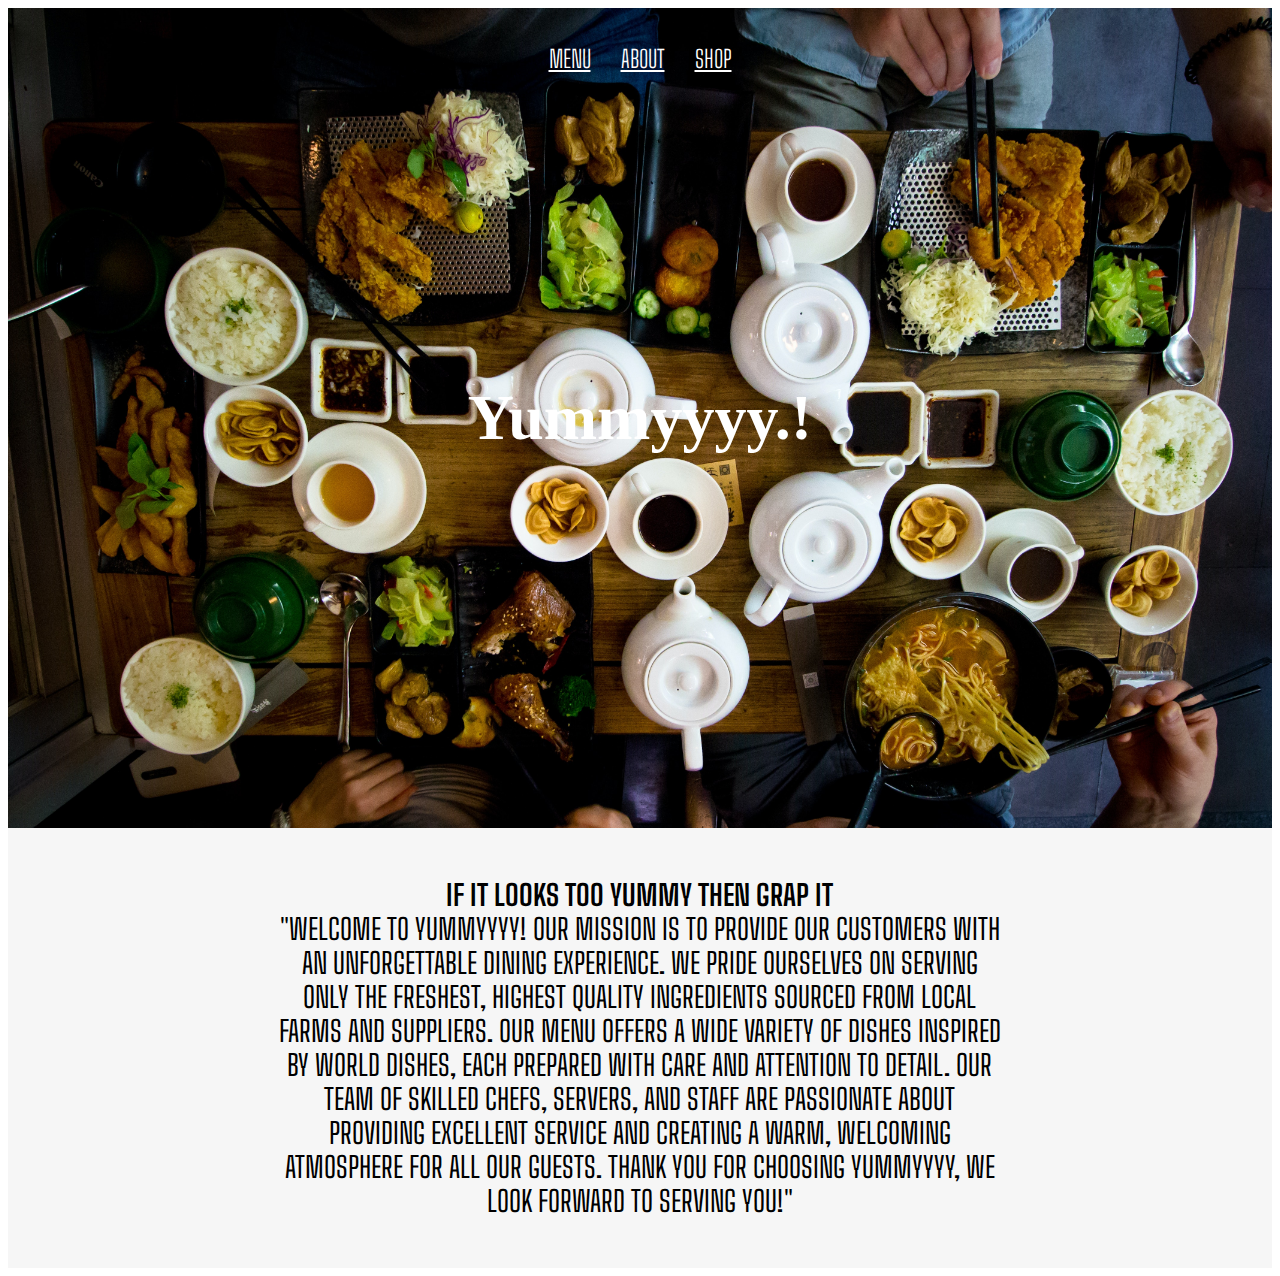
<file: index.html>
<!DOCTYPE html>
<html lang="en">
<head>
    <meta charset="UTF-8">
    <meta http-equiv="X-UA-Compatible" content="IE=edge">
    <meta name="viewport" content="width=device-width, initial-scale=1.0">
    <link rel="stylesheet" href="style.css">  
    <title>Restaurant Website</title>
</head>
<body>
    <nav>
        <ul class="nav-flex-row">
            <li class="nav-item">
                <a href="menu.html">Menu</a>
            </li>
          <li class="nav-item">
            <a href="#about">About</a>
          </li>
          <li class="nav-item">
            <a href="#shop">Shop</a>
          </li>
        </ul>
      </nav>
    
      <section class="section-intro">
        <header>
          <h1>Yummyyyy.!</h1>
        </header>
      </section>
    
      <section class="about-section">
        <article>
          <h3>
              If it looks too Yummy then grap it
          </h3>
          <p>
            "Welcome to Yummyyyy! Our mission is to provide our customers with an unforgettable dining experience. 
            We pride ourselves on serving only the freshest, highest quality ingredients sourced from local farms and suppliers. 
            Our menu offers a wide variety of dishes inspired by World dishes, 
            each prepared with care and attention to detail. Our team of skilled chefs, servers, 
            and staff are passionate about providing excellent service and creating a warm, welcoming atmosphere for all our guests. 
            Thank you for choosing Yummyyyy, we look forward to serving you!"
          </p>
        </article>
      </section>
      </div>
</body>
</html>
</file>
<file: style.css>
/* Write the css code here */
@import url('https://fonts.googleapis.com/css?family=Big+Shoulders+Text:100,300,400,500,600,700,800,900&display=swap');
/* font-family: 'Big Shoulders Text', cursive; */

.nav-flex-row {
    display: flex;
    flex-direction: row;
    justify-content: center;
    position: absolute;
    z-index: 100;
    left: 0;
    width: 100%;
    padding: 0;
}

.nav-flex-row li {
    text-decoration: none;
    list-style-type: none;
    padding: 20px 15px;
}

.nav-flex-row li a {
    font-family: 'Big Shoulders Text', cursive;
    color: #ffffff;
    font-size: 1.5em;
    text-transform: uppercase;
    font-weight: 300;
}

.section-intro {
    height: 820px;
    background-image: url(img/pexels-vincent-ma-janssen-1310777.jpg);
    background-size: cover;
    display: flex;
    flex-direction: column;
    justify-content: center;
    align-items: center;
}

.section-intro h1 {
    text-align: center;
    color: #ffffff;
    font-size: 4em;
    font-weight: 700;
}

.section-intro header {
    display: flex;
    flex: 4;
    flex-direction: row;
    justify-content: center;
    align-items: center;
}

.about-section {
    display: flex;
    align-items: center;
    background-color: #f3f3f3c0;
    padding: 50px 30px;
}

.about-section p,
.about-section h3 {
    text-align: center;
    width: 60%;
    margin: auto;
    font-family: 'Big Shoulders Text', cursive;
    font-size: 1.8em;
    text-transform: uppercase;
}
</file>
